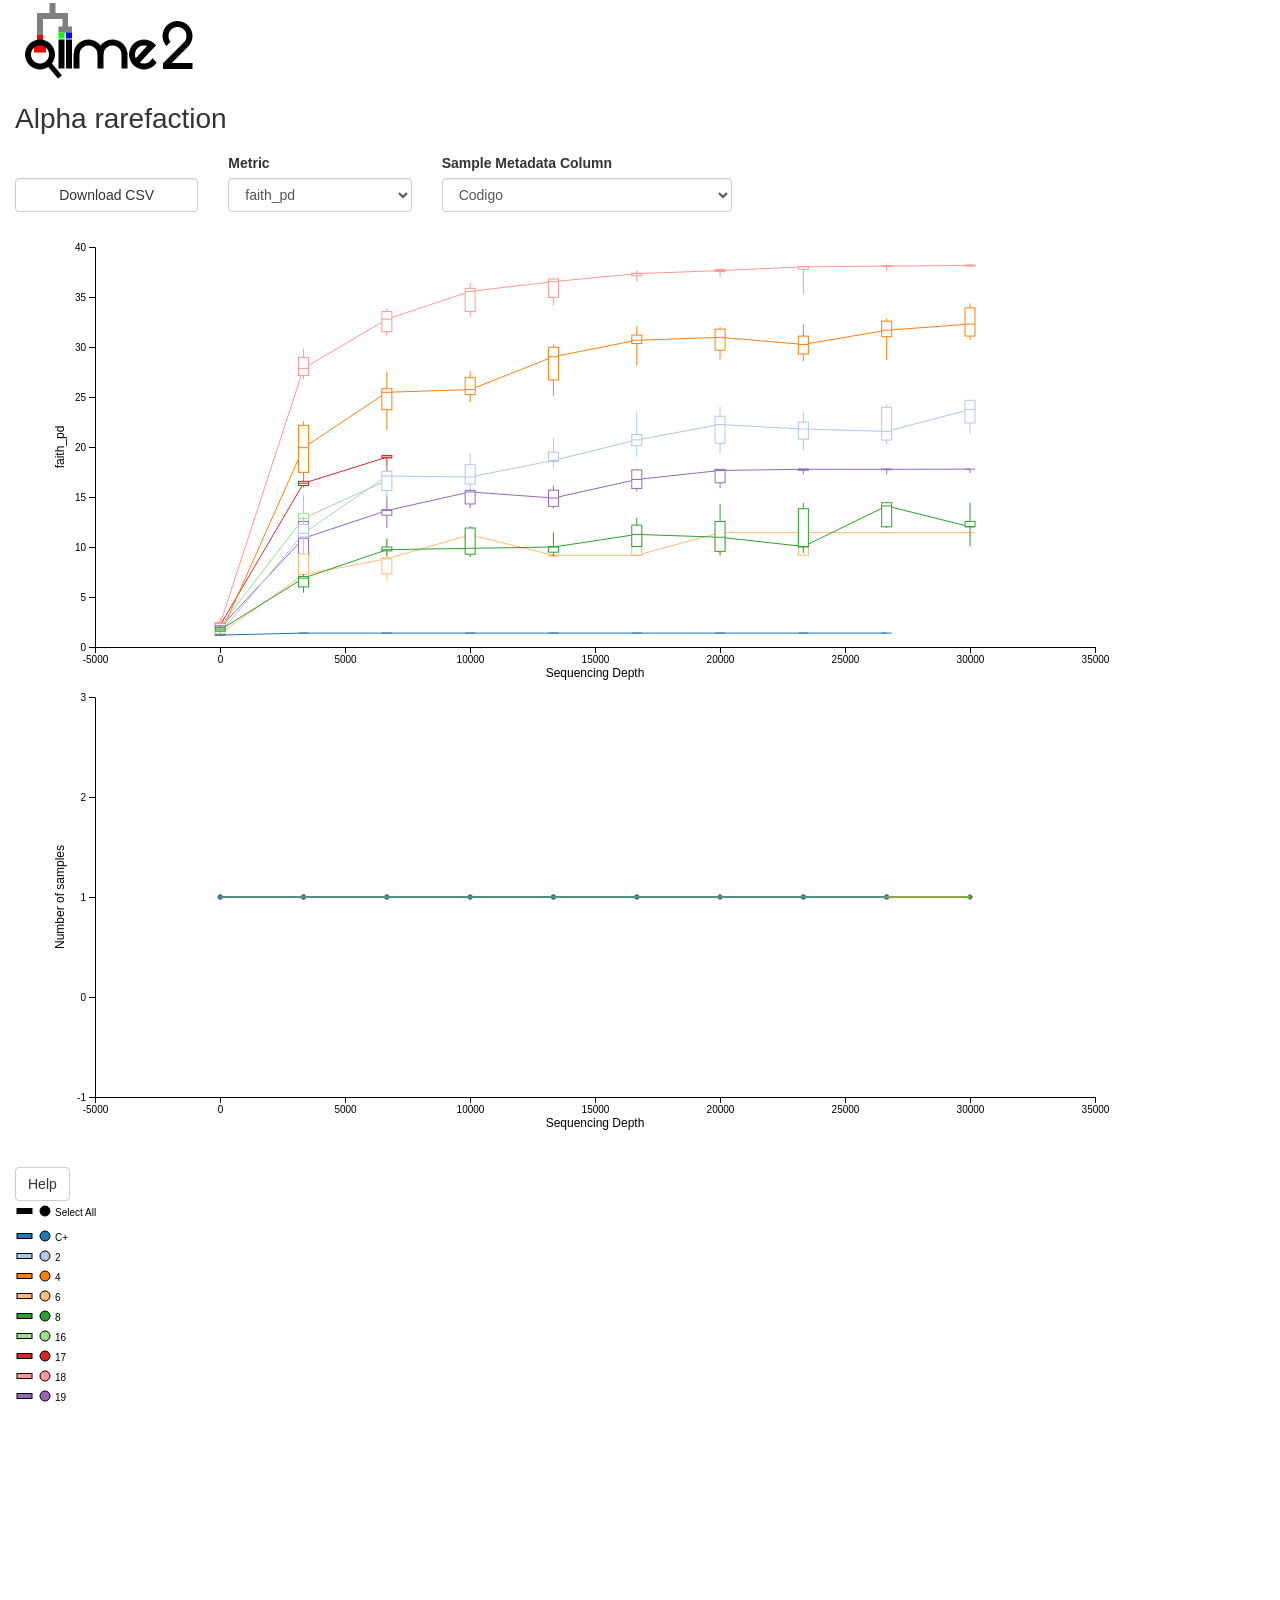
<file: Alpha_Rarefaction_Curve/index.html>
<!DOCTYPE html>
<html>
  <head>
    <meta charset='utf-8'>
    <meta name="viewport" content="width=device-width, initial-scale=1">
    <meta http-equiv="X-UA-Compatible" content="IE=edge">
    <title>q2_diversity : alpha_rarefaction</title>
    <link rel="stylesheet" href="./q2templateassets/css/bootstrap.min.css"/>
    <link rel="stylesheet" href="./q2templateassets/css/normalize.css"/>
    <link rel="stylesheet" href="./q2templateassets/css/base-template.css"/>
    <script src="./q2templateassets/js/jquery-3.2.0.min.js" charset="utf-8"></script>
    <script src="./q2templateassets/js/bootstrap.min.js" charset="utf-8"></script>
    
<script src='dist/vendor.bundle.js'></script>

  </head>
  <body>
    <div class="container-fluid">
      <div id="q2templatesheader" class="row">
        <div class="col-lg-12">
          <a href="http://qiime2.org/">
            <img src="./q2templateassets/img/qiime2-rect-200.png"
            alt="QIIME 2">
          </a>
        </div>
      </div>
        

<div class='row'>
  <div class='col-lg-12' id='main'>
    <h1>Alpha rarefaction</h1>

    

    <div class='controls row'>
      <div class='col-lg-2 form-group downloadCSV'>
        <label>&nbsp;</label>
        <a class='btn btn-default form-control'>
          Download CSV
        </a>
      </div>
      <div class='col-lg-2 form-group metricPicker'>
        <label>Metric</label>
        <select class='form-control'></select>
      </div>
      <div class='col-lg-3 form-group columnPicker'>
        <label>Sample Metadata Column</label>
        <select class='form-control'></select>
      </div>
    </div>
    <div class='viz row'>
      <div class='col-lg-9' style='width: 1120px;'>
        <svg class='plotSvg'>
          <g id='chart'>
            <g class='x axis'></g>
            <g class='y axis'></g>
            <text class='x label'></text>
            <text class='y label'></text>
          </g>
          <g id='subChart'>
            <g class='x axis'></g>
            <g class='y axis'></g>
            <text class='x label'></text>
            <text class='y label'></text>
          </g>
        </svg>
      </div>
      <div class='col-lg-2' style='height: 1050px;'>
        <button type="button" class="btn btn-default" data-toggle="modal" data-target="#helpModal">
          Help
        </button>
        <div class="modal fade" id="helpModal" tabindex="-1" role="dialog">
          <div class="modal-dialog" role="document">
            <div class="modal-content">
              <div class="modal-header">
                <button type="button" class="close" data-dismiss="modal">
                  <span>
                    &times;
                  </span>
                </button>
                <h4 class="modal-title" id="helpModalLabel">
                  Alpha Diversity Help
                </h4>
              </div>
              <div class="modal-body">
                <p>
                  In the legend below, click the box symbols to toggle the
                  display of the line charts and click the circles to toggle
                  the display of the box plots and scatter plots. If a color is
                  visible in the symbol, the corresponding plot elements are
                  displayed, otherwise they are hidden.
                </p>

                <p>
                  The box plots in the upper figure represent the distribution
                  of the selected alpha diversity metric for each group of
                  samples at each even sampling depth. The lower and upper
                  whiskers of the box plot are the 9th and 91st percentiles of
                  the distribution (respectively), while the lower and upper
                  extents of the box are the 25th and 75th percentiles of the
                  distribution (respectively). The horizontal bar through the
                  middle of the box is the median  of the dstribution
                  (i.e., the 50th percentile). Outlier points of these
                  distributions are not shown.
                </p>

                <p>
                  The line chart in the upper figure connects the median
                  values of the alpha diversity metric distribution
                  across the sampling depths.
                </p>

                <p>
                  If a sampling depth is higher than the number of sequences
                  in a sample, that sample will not be included in the
                  rarefaction plot at that sampling depth. The line chart in
                  the lower figure illustrates the number of samples in each
                  group (i.e., the sample size for each box plot) at each
                  sampling depth.
                </p>
              </div>
              <div class="modal-footer">
                <button type="button" class="btn btn-default" data-dismiss="modal">
                  Close
                </button>
              </div>
            </div>
          </div>
        </div>
        <div style='height: 25px; width: 300px; overflow-x: auto; overflow-y: hidden'>
          <svg width='200' height='20' class='legendTitleSvg'>
            <g class='legendTitle'></g>
          </svg>
        </div>
        <div style='height: 900px; width: 300px; overflow-x: auto;' class='legendBoxDiv'>
          <svg class='legendBoxSvg'>
            <g></g>
          </svg>
        </div>
      </div>
    </div>
  </div>
</div>

<script>
  var d = {};
  var columns = ['Codigo', 'Muestra', 'Datos', 'Barcode', 'Ficha', 'Fecha', 'Vaca', 'Cuarto'];
  var metrics = ['faith_pd', 'observed_features', 'shannon'];
  var steps = 10;
  function load_data(metric, column, data) {
    if (column) {
      if (!d[metric]) {
        d[metric] = {};
      }
      d[metric][column] = data;
    } else {
      d[metric] = data;
    }
  }
</script>

<script src='faith_pd-Codigo.jsonp?callback=load_data'></script>

<script src='faith_pd-Muestra.jsonp?callback=load_data'></script>

<script src='faith_pd-Datos.jsonp?callback=load_data'></script>

<script src='faith_pd-Barcode.jsonp?callback=load_data'></script>

<script src='faith_pd-Ficha.jsonp?callback=load_data'></script>

<script src='faith_pd-Fecha.jsonp?callback=load_data'></script>

<script src='faith_pd-Vaca.jsonp?callback=load_data'></script>

<script src='faith_pd-Cuarto.jsonp?callback=load_data'></script>

<script src='observed_features-Codigo.jsonp?callback=load_data'></script>

<script src='observed_features-Muestra.jsonp?callback=load_data'></script>

<script src='observed_features-Datos.jsonp?callback=load_data'></script>

<script src='observed_features-Barcode.jsonp?callback=load_data'></script>

<script src='observed_features-Ficha.jsonp?callback=load_data'></script>

<script src='observed_features-Fecha.jsonp?callback=load_data'></script>

<script src='observed_features-Vaca.jsonp?callback=load_data'></script>

<script src='observed_features-Cuarto.jsonp?callback=load_data'></script>

<script src='shannon-Codigo.jsonp?callback=load_data'></script>

<script src='shannon-Muestra.jsonp?callback=load_data'></script>

<script src='shannon-Datos.jsonp?callback=load_data'></script>

<script src='shannon-Barcode.jsonp?callback=load_data'></script>

<script src='shannon-Ficha.jsonp?callback=load_data'></script>

<script src='shannon-Fecha.jsonp?callback=load_data'></script>

<script src='shannon-Vaca.jsonp?callback=load_data'></script>

<script src='shannon-Cuarto.jsonp?callback=load_data'></script>

<script src='dist/bundle.js'></script>

    </div>
    <script type="text/javascript">
      if (window.frameElement) {
          document.getElementById('q2templatesheader').remove();
      }
    </script>
    
    
  </body>
</html>
</file>
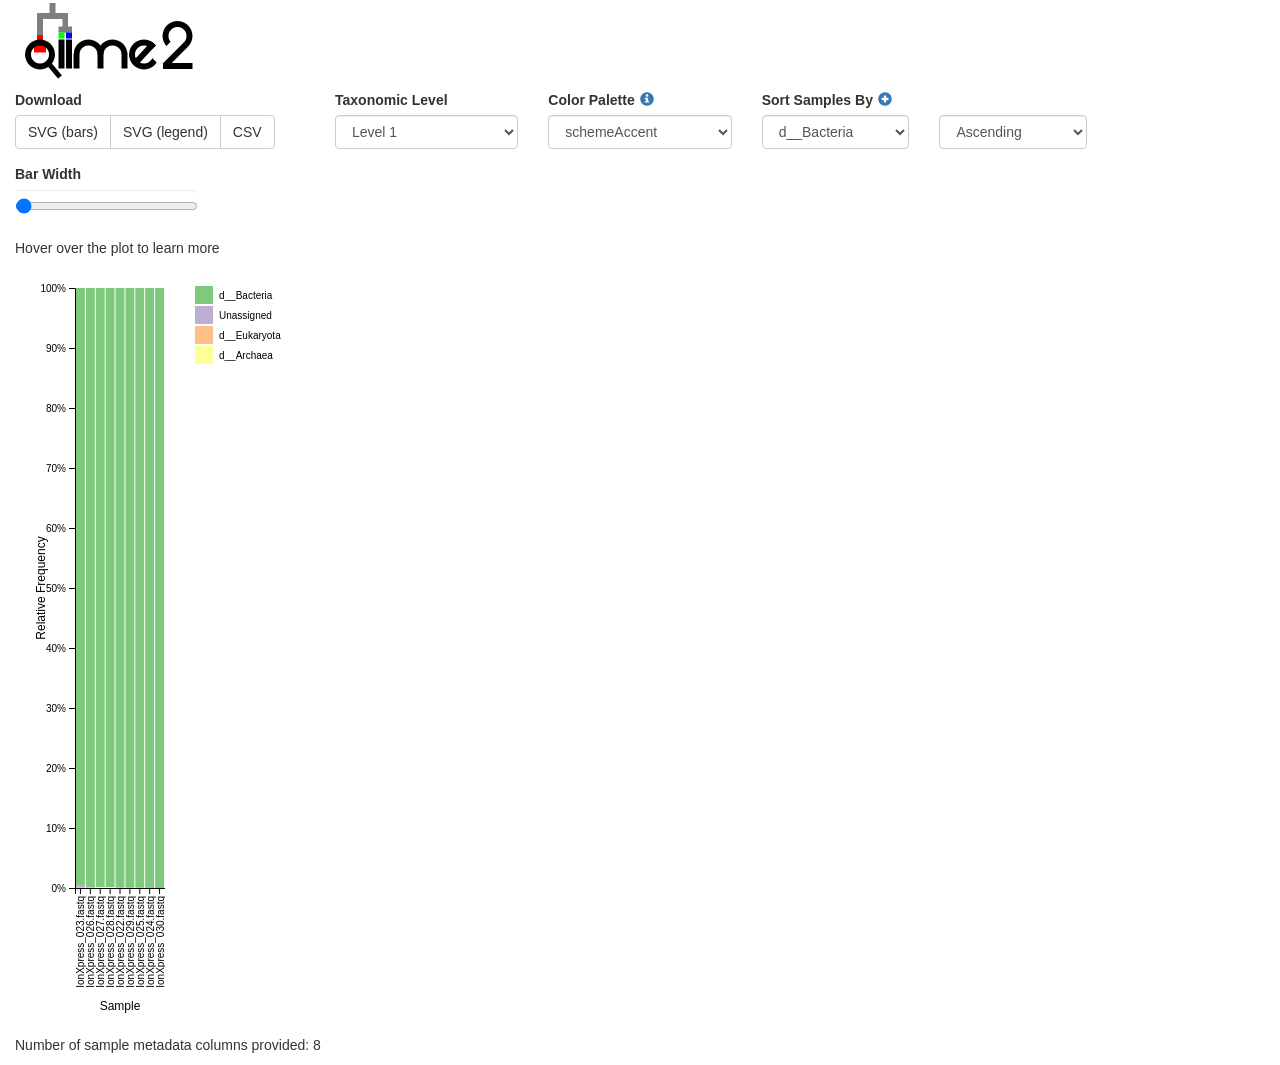
<file: BarPlot/index.html>
<!DOCTYPE html>
<html>
  <head>
    <meta charset='utf-8'>
    <meta name="viewport" content="width=device-width, initial-scale=1">
    <meta http-equiv="X-UA-Compatible" content="IE=edge">
    <title>q2_taxa : barplot</title>
    <link rel="stylesheet" href="./q2templateassets/css/bootstrap.min.css"/>
    <link rel="stylesheet" href="./q2templateassets/css/normalize.css"/>
    <link rel="stylesheet" href="./q2templateassets/css/base-template.css"/>
    <script src="./q2templateassets/js/jquery-3.2.0.min.js" charset="utf-8"></script>
    <script src="./q2templateassets/js/bootstrap.min.js" charset="utf-8"></script>
    
<script src='dist/vendor.bundle.js'></script>
<style type="text/css">
  .viz {
    padding-top: 5px;
  }

  .plot {
    display: flex;
  }

  .bars {
    overflow-x: auto;
    max-width: 75%;
    margin-left: 15px;
    margin-right: 15px;
  }

  .legend {
    overflow-x: auto;
    overflow-y: auto;
    margin-left: 15px;
    margin-right: 15px;
    margin-top: 18px;
  }
</style>

  </head>
  <body>
    <div class="container-fluid">
      <div id="q2templatesheader" class="row">
        <div class="col-lg-12">
          <a href="http://qiime2.org/">
            <img src="./q2templateassets/img/qiime2-rect-200.png"
            alt="QIIME 2">
          </a>
        </div>
      </div>
        
    <script>
      var d = [];
      function load_data(level, taxaKeys, allKeys, data) {
        data = data;
        data.columns = allKeys;
        d.push({
          level: level,
          taxaKeys: taxaKeys,
          data: data,
        });
      }
    </script>
    
    <script src='level-1.jsonp?callback=load_data'></script>
    
    <script src='level-2.jsonp?callback=load_data'></script>
    
    <script src='level-3.jsonp?callback=load_data'></script>
    
    <script src='level-4.jsonp?callback=load_data'></script>
    
    <script src='level-5.jsonp?callback=load_data'></script>
    
    <script src='level-6.jsonp?callback=load_data'></script>
    
    <script src='level-7.jsonp?callback=load_data'></script>
    
    <script src='dist/bundle.js'></script>
    <p>Number of sample metadata columns provided: 8</p>

    </div>
    <script type="text/javascript">
      if (window.frameElement) {
          document.getElementById('q2templatesheader').remove();
      }
    </script>
    
    
  </body>
</html>
</file>
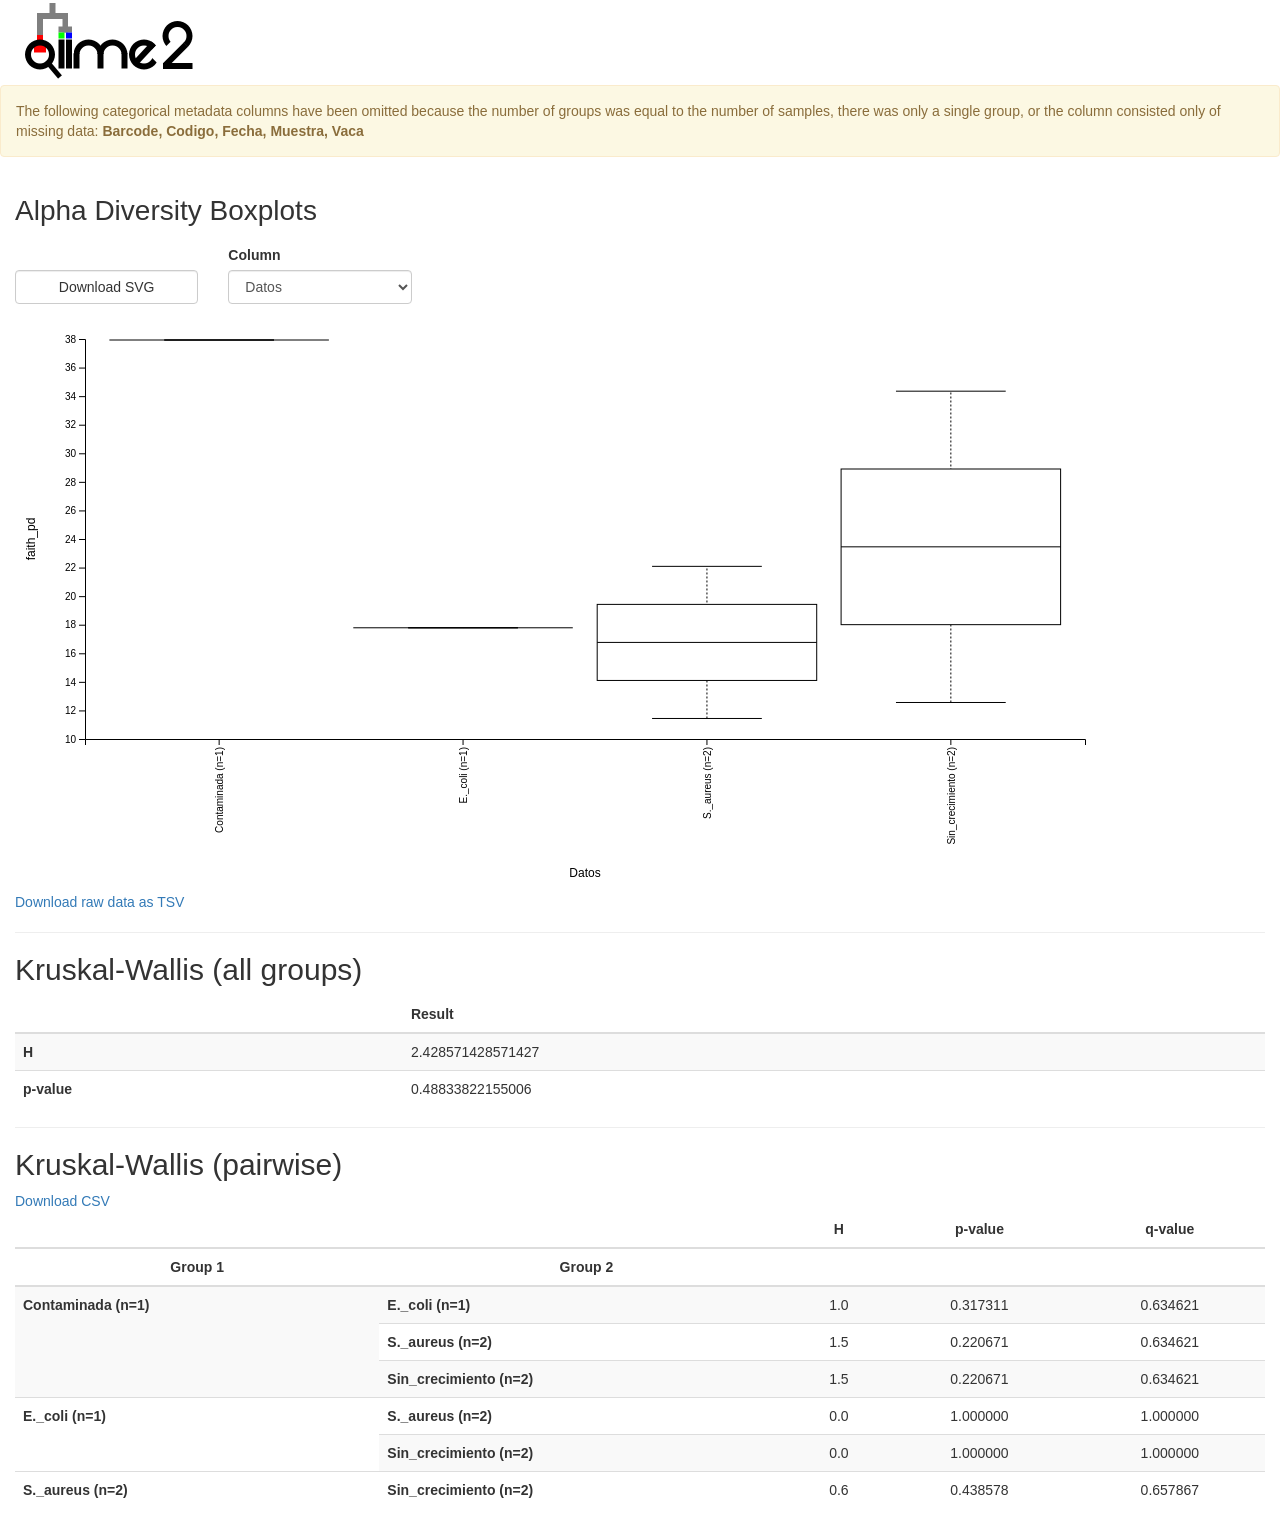
<file: faith-pd-group-significance/index.html>
<!DOCTYPE html>
<html>
  <head>
    <meta charset='utf-8'>
    <meta name="viewport" content="width=device-width, initial-scale=1">
    <meta http-equiv="X-UA-Compatible" content="IE=edge">
    <title>q2_diversity : alpha_group_significance</title>
    <link rel="stylesheet" href="./q2templateassets/css/bootstrap.min.css"/>
    <link rel="stylesheet" href="./q2templateassets/css/normalize.css"/>
    <link rel="stylesheet" href="./q2templateassets/css/base-template.css"/>
    <script src="./q2templateassets/js/jquery-3.2.0.min.js" charset="utf-8"></script>
    <script src="./q2templateassets/js/bootstrap.min.js" charset="utf-8"></script>
    
  <script src='dist/vendor.bundle.js'></script>

  </head>
  <body>
    <div class="container-fluid">
      <div id="q2templatesheader" class="row">
        <div class="col-lg-12">
          <a href="http://qiime2.org/">
            <img src="./q2templateassets/img/qiime2-rect-200.png"
            alt="QIIME 2">
          </a>
        </div>
      </div>
        
  
  
  <div class="row">
    <p class="alert alert-warning col-md-12">
      The following categorical metadata columns have been omitted because the
      number of groups was equal to the number of samples, there was only a
      single group, or the column consisted only of missing data:
      <strong>Barcode, Codigo, Fecha, Muestra, Vaca</strong>
    </p>
  </div>
  
  
  <div class="row">
    <p class="alert alert-warning col-md-12" id="filtered-samples"></p>
  </div>
</div>

<div class="container-fluid" id="main">
  <div class="row">
    <div class="col-lg-12">
      <a href="metadata.tsv" target="_blank" rel="noopener noreferrer">
        Download raw data as TSV
      </a>
    </div>
  </div>

  <hr>

  <h2>Kruskal-Wallis (all groups)</h2>
  <table class="table table-striped table-hover">
    <thead>
      <tr>
        <th></th>
        <th>Result</th>
      </tr>
    </thead>
    <tbody>
      <tr>
        <th scope="row">H</th>
        <td id="kw-all-h"></td>
      </tr>
      <tr>
        <th scope="row">p-value</th>
        <td id="kw-all-p"></td>
      </tr>
    </tbody>
  </table>

  <hr>

  <h2>Kruskal-Wallis (pairwise)</h2>
  <a id="kw-csv">Download CSV</a>
  <div id="kw-pairwise"></d>
</div>
<script>
  var d = [];
  function load_data(columnName, data, filtered, kwAll, kwPairwise, kwCSVPath, metricName) {
    d.push({
      column: columnName,
      data: data,
      kwAll: kwAll,
      kwPairwise: kwPairwise,
      filtered: filtered,
      kwCSVPath: kwCSVPath,
      metricName: metricName,
    });
  }
</script>

<script src='column-Datos.jsonp?callback=load_data'></script>

<script src='column-Ficha.jsonp?callback=load_data'></script>

<script src='column-Cuarto.jsonp?callback=load_data'></script>

<script src='dist/bundle.js'></script>

    </div>
    <script type="text/javascript">
      if (window.frameElement) {
          document.getElementById('q2templatesheader').remove();
      }
    </script>
    
    
  </body>
</html>
</file>
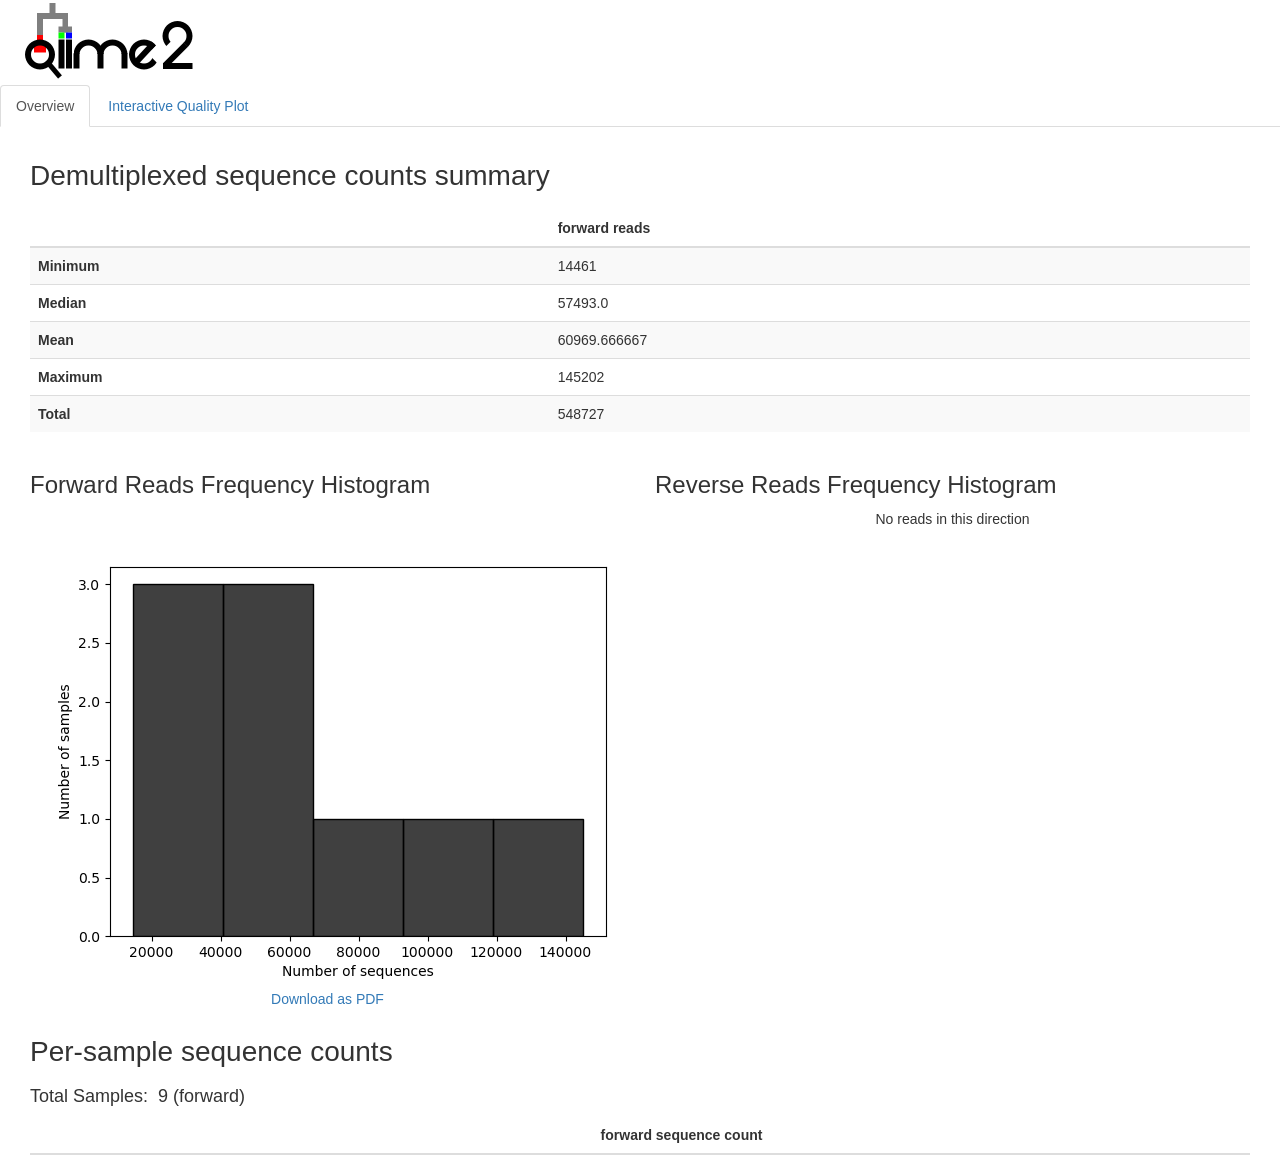
<file: Import/index.html>
<!DOCTYPE html>
<html>
  <head>
    <meta charset='utf-8'>
    <meta name="viewport" content="width=device-width, initial-scale=1">
    <meta http-equiv="X-UA-Compatible" content="IE=edge">
    <title>q2_demux : summarize</title>
    <link rel="stylesheet" href="./q2templateassets/css/bootstrap.min.css"/>
    <link rel="stylesheet" href="./q2templateassets/css/normalize.css"/>
    <link rel="stylesheet" href="./q2templateassets/css/tab-parent.css">
    <script src="./q2templateassets/js/jquery-3.2.0.min.js" charset="utf-8"></script>
    <script src="./q2templateassets/js/parent.js"></script>
  </head>
  <body>
    <div class="container-fluid">
      <div id="q2templatesheader" class="row">
        <div class="col-lg-12">
          <a href="http://qiime2.org/">
            <img src="./q2templateassets/img/qiime2-rect-200.png"
            alt="QIIME 2">
          </a>
        </div>
      </div>
      <div class="row">
        <ul class="nav nav-tabs">
          <li id="overview" class="active"><a href="#">Overview</a></li>
          
          <li id="quality-plot"><a href="#">Interactive Quality Plot</a></li>
          
        </ul>
      </div>
      <iframe id="tab-frame" src="./overview.html"></iframe>
    </div>
    <script type="text/javascript">
      if (window.frameElement) {
          document.getElementById('q2templatesheader').remove();
      }
      var frameSrc = {
        
        'overview': './overview.html',
        
        'quality-plot': './quality-plot.html',
        
      };
    </script>
  </body>
</html>
</file>
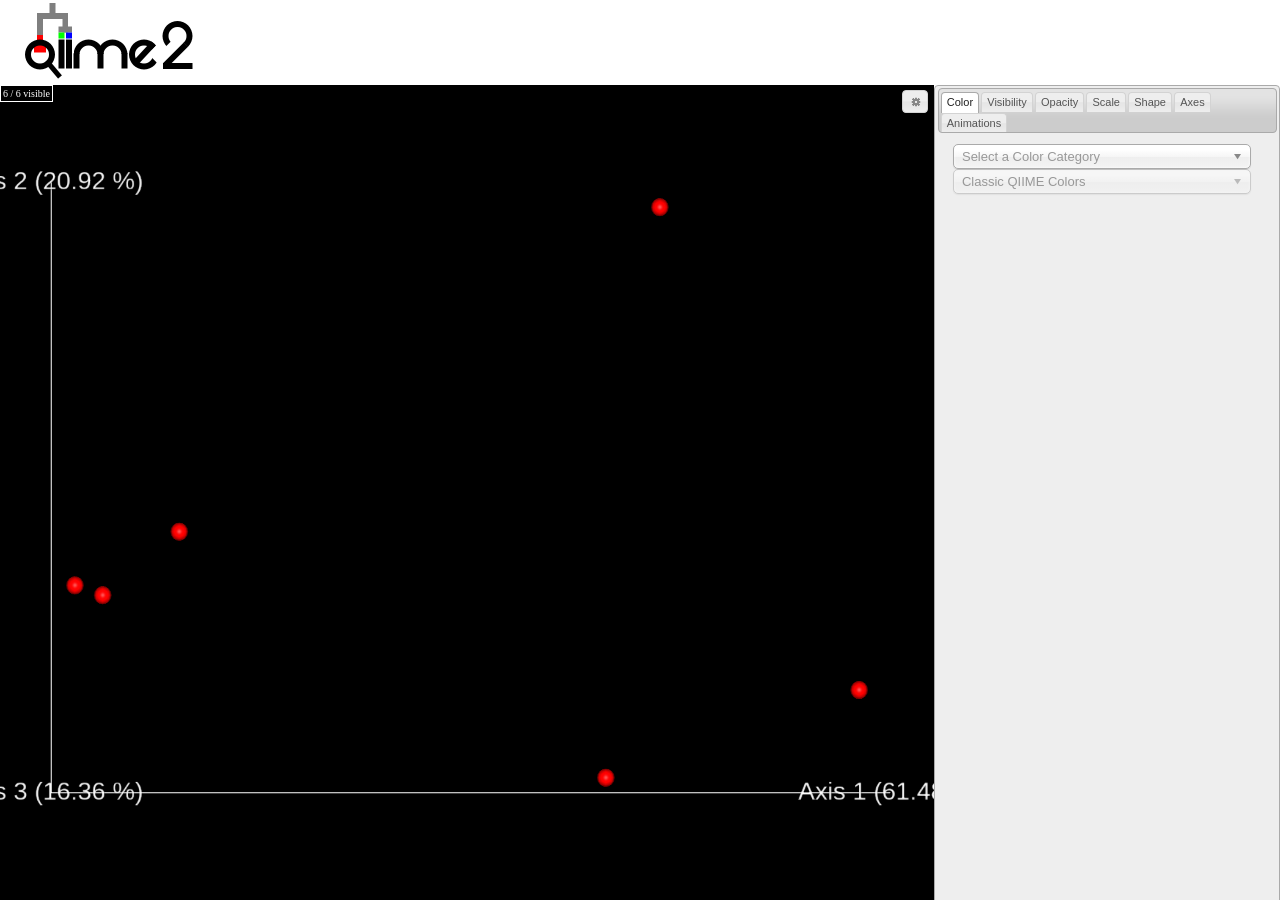
<file: weighted_unifrac_emperor/index.html>
<!DOCTYPE html>
<html>
  <head>
    <meta charset='utf-8'>
    <meta name="viewport" content="width=device-width, initial-scale=1">
    <meta http-equiv="X-UA-Compatible" content="IE=edge">
    <title>q2-emperor : plot</title>
    <link rel="stylesheet" href="./q2templateassets/css/bootstrap.min.css"/>
    <link rel="stylesheet" href="./q2templateassets/css/normalize.css"/>
    <link rel="stylesheet" href="./q2templateassets/css/base-template.css"/>
    <script src="./q2templateassets/js/jquery-3.2.0.min.js" charset="utf-8"></script>
    <script src="./q2templateassets/js/bootstrap.min.js" charset="utf-8"></script>
    

<style media="screen">
    body {
        overflow: hidden; /* hide rounding error in viewport calc */
    }

    iframe {
        height: 100vh;
        width: 100%;
        border: none;
    }

    #q2templatesheader ~ .row > iframe {
	height: calc(100vh - 85px);
    }
</style>


  </head>
  <body>
    <div class="container-fluid">
      <div id="q2templatesheader" class="row">
        <div class="col-lg-12">
          <a href="http://qiime2.org/">
            <img src="./q2templateassets/img/qiime2-rect-200.png"
            alt="QIIME 2">
          </a>
        </div>
      </div>
        
    <div class="row text-center">
        <iframe src="./emperor.html"></iframe>
    </div>


    </div>
    <script type="text/javascript">
      if (window.frameElement) {
          document.getElementById('q2templatesheader').remove();
      }
    </script>
    
    
  </body>
</html>
</file>
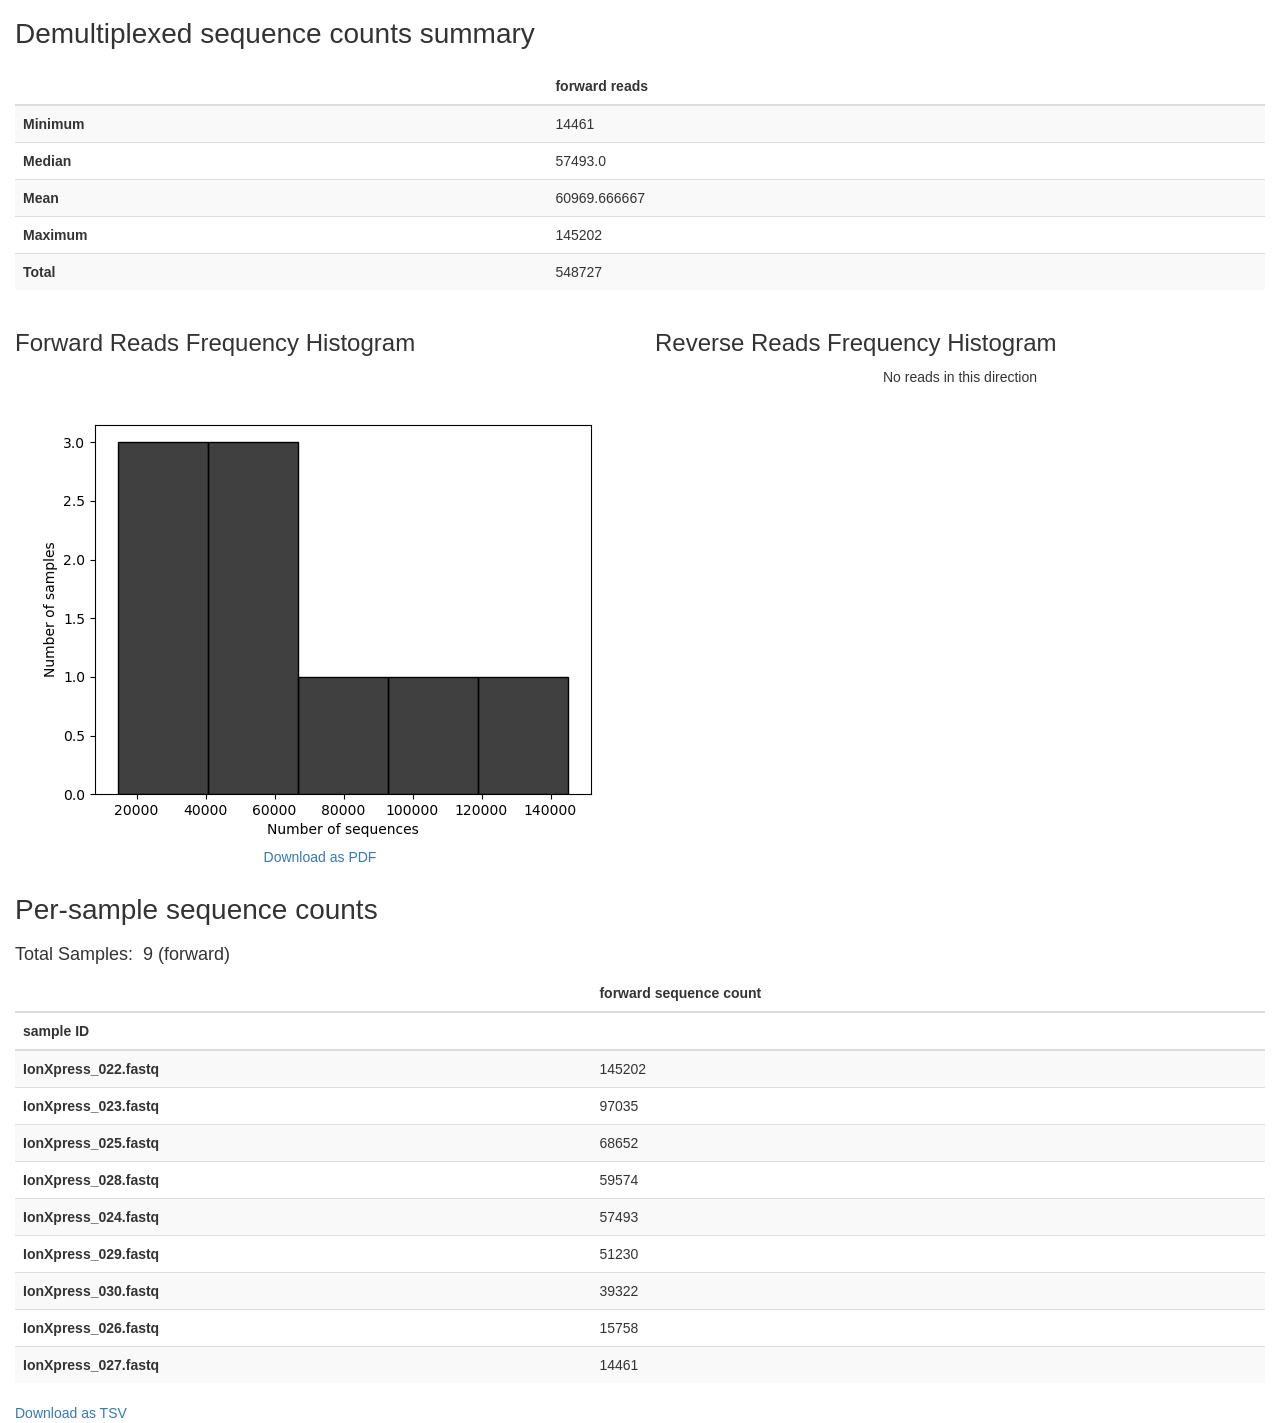
<file: Import/overview.html>
<!DOCTYPE html>
<html>
  <head>
    <meta charset='utf-8'>
    <meta name="viewport" content="width=device-width, initial-scale=1">
    <meta http-equiv="X-UA-Compatible" content="IE=edge">
    <title>q2_demux : summarize</title>
    <link rel="stylesheet" href="./q2templateassets/css/bootstrap.min.css"/>
    <link rel="stylesheet" href="./q2templateassets/css/normalize.css"/>
    <script src="./q2templateassets/js/jquery-3.2.0.min.js" charset="utf-8"></script>
    <script src="./q2templateassets/js/child.js"></script>
    
    
  </head>
  <body>
    <div class="container-fluid">
        


<div class="row">
    <div class="col-lg-12">
        <h1>Demultiplexed sequence counts summary</h1>
        <table border="0" class="dataframe table table-striped table-hover">
  <thead>
    <tr style="text-align: right;">
      <th></th>
      <th>forward reads</th>
    </tr>
  </thead>
  <tbody>
    <tr>
      <th>Minimum</th>
      <td>14461</td>
    </tr>
    <tr>
      <th>Median</th>
      <td>57493.0</td>
    </tr>
    <tr>
      <th>Mean</th>
      <td>60969.666667</td>
    </tr>
    <tr>
      <th>Maximum</th>
      <td>145202</td>
    </tr>
    <tr>
      <th>Total</th>
      <td>548727</td>
    </tr>
  </tbody>
</table>
    </div>
</div>

<div class="row">
    
        <div class="col-lg-6">
            <h3>Forward Reads Frequency Histogram</h3>
            <div class="text-center">
                
                    <a href="demultiplex-summary-forward.pdf">
                        <img src="demultiplex-summary-forward.png">
                        <p>Download as PDF</p>
                    </a>
                
            </div>
        </div>
    
        <div class="col-lg-6">
            <h3>Reverse Reads Frequency Histogram</h3>
            <div class="text-center">
                
                    <p>No reads in this direction</p>
                
            </div>
        </div>
    
</div>

<div class="row">
    <div class="col-lg-12">
        <h1>Per-sample sequence counts</h1>
        <h4>
            Total Samples:&nbsp;
            
                
                    9 (forward)&nbsp;
                
            
                
            
        </h4>
        <table border="0" class="dataframe table table-striped table-hover">
  <thead>
    <tr style="text-align: right;">
      <th></th>
      <th>forward sequence count</th>
    </tr>
    <tr>
      <th>sample ID</th>
      <th></th>
    </tr>
  </thead>
  <tbody>
    <tr>
      <th>IonXpress_022.fastq</th>
      <td>145202</td>
    </tr>
    <tr>
      <th>IonXpress_023.fastq</th>
      <td>97035</td>
    </tr>
    <tr>
      <th>IonXpress_025.fastq</th>
      <td>68652</td>
    </tr>
    <tr>
      <th>IonXpress_028.fastq</th>
      <td>59574</td>
    </tr>
    <tr>
      <th>IonXpress_024.fastq</th>
      <td>57493</td>
    </tr>
    <tr>
      <th>IonXpress_029.fastq</th>
      <td>51230</td>
    </tr>
    <tr>
      <th>IonXpress_030.fastq</th>
      <td>39322</td>
    </tr>
    <tr>
      <th>IonXpress_026.fastq</th>
      <td>15758</td>
    </tr>
    <tr>
      <th>IonXpress_027.fastq</th>
      <td>14461</td>
    </tr>
  </tbody>
</table>
        <a href="per-sample-fastq-counts.tsv">Download as TSV</a>
    </div>
</div>

    </div>
    
    
  </body>
</html>
</file>
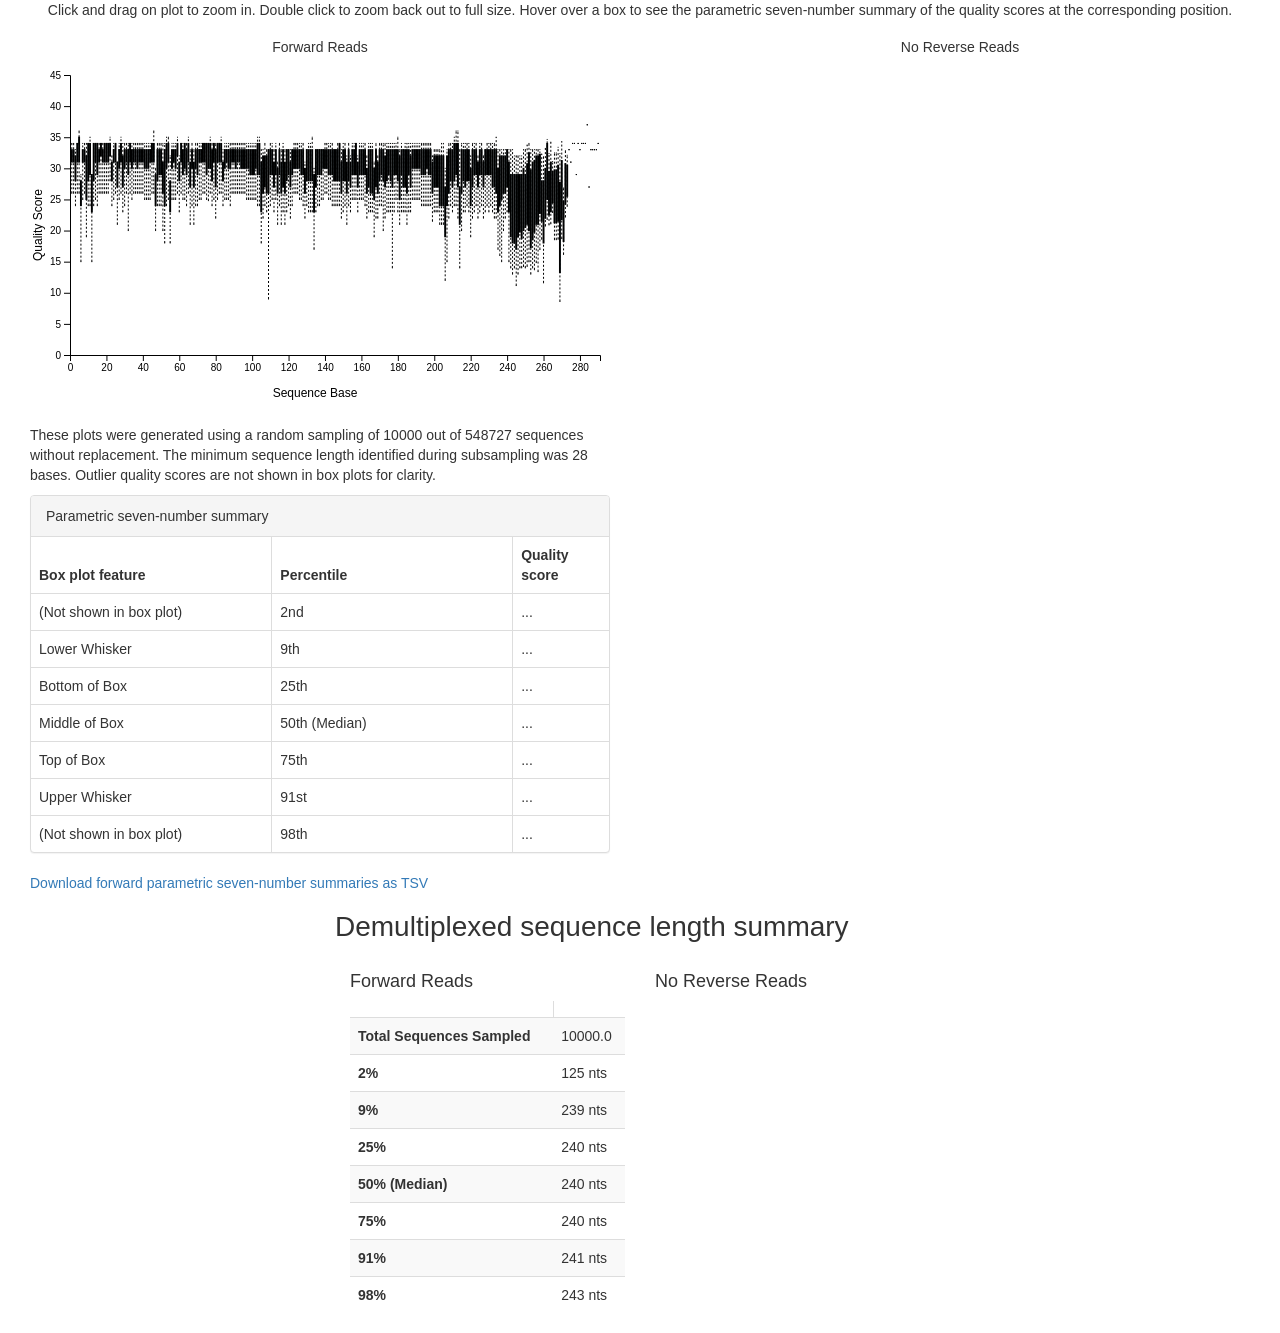
<file: Import/quality-plot.html>
<!DOCTYPE html>
<html>
  <head>
    <meta charset='utf-8'>
    <meta name="viewport" content="width=device-width, initial-scale=1">
    <meta http-equiv="X-UA-Compatible" content="IE=edge">
    <title>q2_demux : summarize</title>
    <link rel="stylesheet" href="./q2templateassets/css/bootstrap.min.css"/>
    <link rel="stylesheet" href="./q2templateassets/css/normalize.css"/>
    <script src="./q2templateassets/js/jquery-3.2.0.min.js" charset="utf-8"></script>
    <script src="./q2templateassets/js/child.js"></script>
    
<script src="./dist/vendor.bundle.js" charset="utf-8"></script>
<style media="screen">
  .table > thead > tr > th{
    border-right: 1px solid #ddd;
    border-bottom:0;
  }

  .table > tbody > tr > td{
    border-right: 1px solid #ddd;
  }

  .table > thead > tr > th:last-of-type {
    border-right: 0px;
  }

  .table > tbody > tr > td:last-of-type {
    border-right: 0px;
  }

  .panel-body {
    padding: 0;
  }

  .panel-body > .table{
    margin-bottom:0px;
  }
</style>

  </head>
  <body>
    <div class="container-fluid">
        


<div class="row">
  <div class="col-xs-12 text-center">
    <p>
      Click and drag on plot to zoom in. Double click to zoom back out to full size.
      Hover over a box to see the parametric seven-number summary of the quality scores at the corresponding position.
    </p>
  </div>
  
  <div id="forwardContainer" class="col-xs-12 col-md-6">
    <h5 class="text-center">Forward Reads</h5>
  </div>
  
  
  <div id="reverseContainer" class="col-xs-12 col-md-6">
    <h5 class="text-center">No Reverse Reads</h5>
  </div>
  


</div>

<div class="row">
  <div class="col-lg-6 col-lg-offset-3">
      <h1>Demultiplexed sequence length summary</h1>
      
      <div class="col-lg-6">
          <h4>Forward Reads</h4>
          <table border="0" class="dataframe table table-striped table-hover">
  <thead>
    <tr style="text-align: right;">
      <th></th>
      <th></th>
    </tr>
  </thead>
  <tbody>
    <tr>
      <th>Total Sequences Sampled</th>
      <td>10000.0</td>
    </tr>
    <tr>
      <th>2%</th>
      <td>125 nts</td>
    </tr>
    <tr>
      <th>9%</th>
      <td>239 nts</td>
    </tr>
    <tr>
      <th>25%</th>
      <td>240 nts</td>
    </tr>
    <tr>
      <th>50% (Median)</th>
      <td>240 nts</td>
    </tr>
    <tr>
      <th>75%</th>
      <td>240 nts</td>
    </tr>
    <tr>
      <th>91%</th>
      <td>241 nts</td>
    </tr>
    <tr>
      <th>98%</th>
      <td>243 nts</td>
    </tr>
  </tbody>
</table>
      </div>
      
      
      <div class="col-lg-6">
          <h4> No Reverse Reads</h4>
      </div>
      
  </div>
</div>

<script src="./dist/bundle.js" charset="utf-8"></script>
<script src="./data.jsonp" charset="utf-8"></script>

    </div>
    
    
  </body>
</html>
</file>
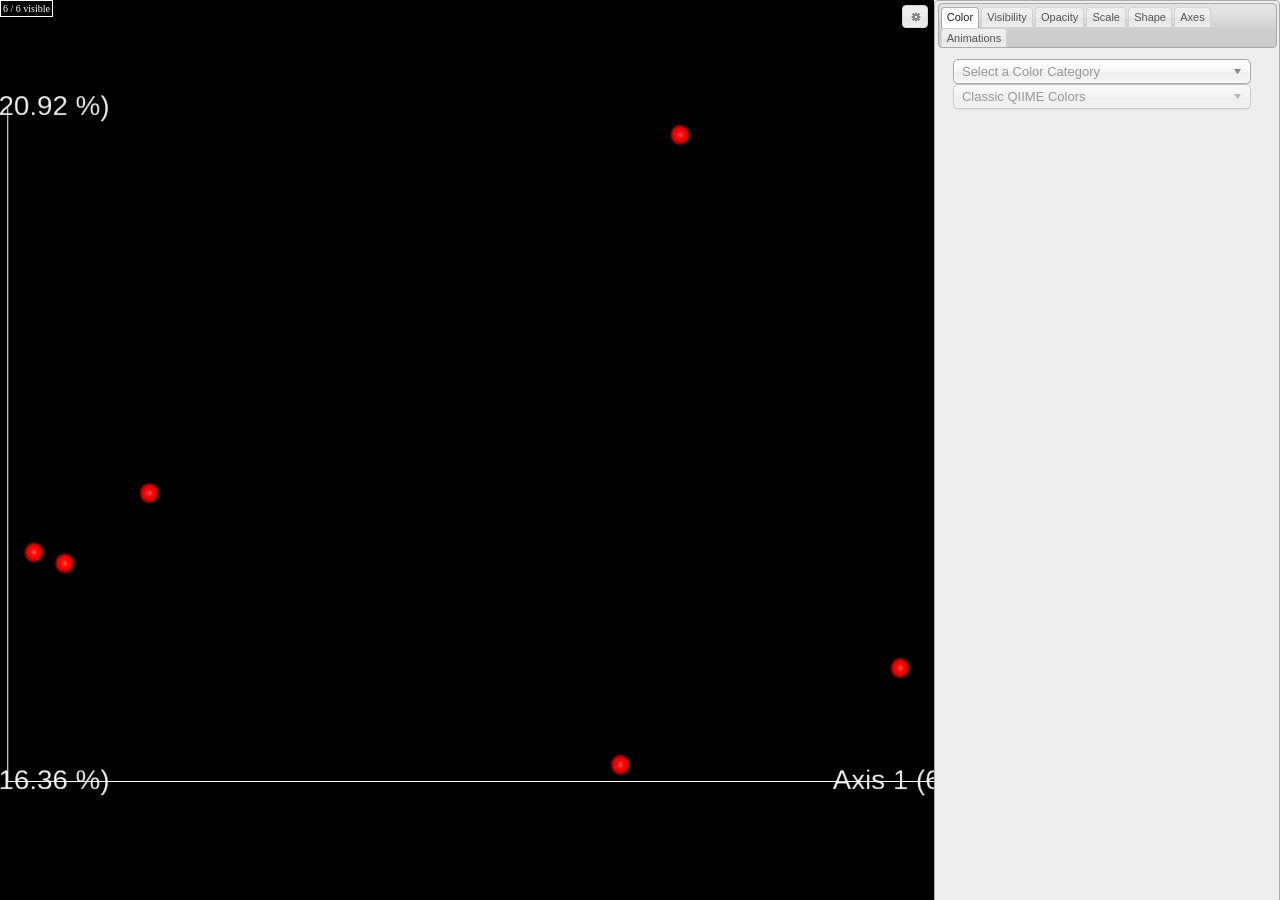
<file: weighted_unifrac_emperor/emperor.html>
<!DOCTYPE html>
<html lang="en">
  <head>
    <title>Emperor</title>
    <!-- core dependencies that are otherwise included via the jupyter notebook -->
<script src="./vendor/js/require-2.1.22.min.js"></script>
<script src="./vendor/js/jquery-2.1.4.min.js"></script>
    <meta charset="utf-8">

    <script type="text/javascript">

if ($("#emperor-css").length == 0){{
    $("head").append([

        '<link id="emperor-css" rel="stylesheet" type="text/css" href="./css/emperor.css">',
        '<link rel="stylesheet" type="text/css" href="./vendor/css/jquery-ui.min.css">',
        '<link rel="stylesheet" type="text/css" href="./vendor/css/slick.grid.min.css">',
        '<link rel="stylesheet" type="text/css" href="./vendor/css/spectrum.min.css">',
        '<link rel="stylesheet" type="text/css" href="./vendor/css/chosen.min.css">',
        '<link rel="stylesheet" type="text/css" href="./vendor/css/jquery.contextMenu.min.css">'
    ]);
}}
</script>


    <style>
      #emperor-notebook-0x677dae42 {
        height:100vh !important;
        padding: 0px !important;
      }
      body {
        margin: 0;
        padding: 0;
        border: 0;
        outline: 0;
      }
    </style>
  </head>
  <body>
    <div id='emperor-notebook-0x677dae42' style="position: relative; width:100%; height:500px;">
  <div class='loading' style="position: absolute;top: 50%;left: 50%;margin-left: -229px; margin-top: -59px; z-index: 10000;height:118px;width:458px;padding:0px"><img src='./img/emperor.png' alt='Emperor resources missing. Expected them to be found in .'></div>
</div>
</div>
    <script type="text/javascript">
    // When running in the Jupyter notebook we've encountered version conflicts
// with some dependencies. So instead of polluting the global require context,
// we define a new context.
var emperorRequire = require.config({
'context': 'emperor',
// the left side is the module name, and the right side is the path
// relative to the baseUrl attribute, do NOT include the .js extension
'paths': {
  /* jQuery */
  'jquery': './vendor/js/jquery-2.1.4.min',
  'jqueryui': './vendor/js/jquery-ui.min',
  'jquery_drag': './vendor/js/jquery.event.drag-2.2.min',

  /* jQuery plugins */
  'chosen': './vendor/js/chosen.jquery.min',
  'spectrum': './vendor/js/spectrum.min',
  'position': './vendor/js/jquery.ui.position.min',
  'contextmenu': './vendor/js/jquery.contextMenu.min',

  /* other libraries */
  'underscore': './vendor/js/underscore-min',
  'chroma': './vendor/js/chroma.min',
  'filesaver': './vendor/js/FileSaver.min',
  'blob': './vendor/js/Blob',
  'canvastoblob': './vendor/js/canvas-toBlob',
  'd3': './vendor/js/d3.min',

  /* THREE.js and plugins */
  'three': './vendor/js/three.min',
  'orbitcontrols': './vendor/js/three.js-plugins/OrbitControls',
  'projector': './vendor/js/three.js-plugins/Projector',
  'svgrenderer': './vendor/js/three.js-plugins/SVGRenderer',
  'canvasrenderer': './vendor/js/three.js-plugins/CanvasRenderer',
  'selectionbox': './vendor/js/three.js-plugins/SelectionBox',
  'selectionhelper': './vendor/js/three.js-plugins/SelectionHelper',

  /* SlickGrid */
  'slickcore': './vendor/js/slick.core.min',
  'slickgrid': './vendor/js/slick.grid.min',
  'slickformatters': './vendor/js/slick.editors.min',
  'slickeditors': './vendor/js/slick.formatters.min',
  'slickdataview': './vendor/js/slick.dataview.min',

  /* Emperor's objects */
  'util': './js/util',
  'model': './js/model',
  'multi-model': './js/multi-model',
  'view': './js/view',
  'controller': './js/controller',
  'draw': './js/draw',
  'scene3d': './js/sceneplotview3d',
  'shapes': './js/shapes',
  'animationdirector': './js/animate',
  'trajectory': './js/trajectory',
  'uistate': './js/ui-state',

  /* controllers */
  'abcviewcontroller': './js/abc-view-controller',
  'viewcontroller': './js/view-controller',
  'colorviewcontroller': './js/color-view-controller',
  'visibilitycontroller': './js/visibility-controller',
  'opacityviewcontroller': './js/opacity-view-controller',
  'scaleviewcontroller': './js/scale-view-controller',
  'shapecontroller': './js/shape-controller',
  'axescontroller': './js/axes-controller',
  'animationscontroller': './js/animations-controller',

  /* editors */
  'shape-editor': './js/shape-editor',
  'color-editor': './js/color-editor',
  'scale-editor': './js/scale-editor'

},
/*
   Libraries that are not AMD compatible need shim to declare their
   dependencies.
 */
'shim': {
  'jquery_drag': {
    'deps': ['jquery', 'jqueryui']
  },
  'chosen': {
    'deps': ['jquery'],
    'exports': 'jQuery.fn.chosen'
  },
  'contextmenu' : {
    'deps': ['jquery', 'jqueryui', 'position']
  },
  'filesaver' : {
    'deps': ['blob']
  },
  'canvastoblob' : {
    'deps': ['blob']
  },
  'slickcore': ['jqueryui'],
  'slickgrid': ['slickcore', 'jquery_drag', 'slickformatters', 'slickeditors',
                'slickdataview']
}
});

emperorRequire(
["jquery", "model", "controller"],
function($, model, EmperorController) {
  var DecompositionModel = model.DecompositionModel;

  var div = $('#emperor-notebook-0x677dae42');

  var data = {"info": null, "plot": {"decomposition": {"axes_names": [0, 1, 2, 3, 4], "ci": null, "coordinates": [[-0.7601517128819127, -0.04675095431180942, 0.0879097945228194, 0.14370465455894477, 0.00834593934699159], [-0.6978953730232242, -0.0689049153095917, 0.06777546384846164, -0.09339402997430889, 0.09647655148382736], [-0.5260344640638038, 0.07375540819483827, 0.11172230322479017, -0.06453777017275772, -0.11846078255522849], [0.5526486470419277, 0.8019862544881785, -0.18345645264657387, 0.008458263519240398, 0.016475355471641463], [0.4314329029270134, -0.4784674016883025, -0.6300625142586144, 0.0005880455983387539, -0.008956278994195216], [1.0, -0.2816183913733136, 0.5461114053091158, 0.005180836470546355, 0.006119215246958153]], "edges": [], "percents_explained": [61.48255965939432, 20.915406548262748, 16.355593662454325, 0.7299665384212067, 0.5164735914673916], "sample_ids": ["IonXpress_022.fastq", "IonXpress_023.fastq", "IonXpress_024.fastq", "IonXpress_025.fastq", "IonXpress_028.fastq", "IonXpress_029.fastq"]}, "metadata": [["IonXpress_022.fastq", "2", "Muestra_clinica_2", "S._aureus", "22", "184727", "24_10_2022", "8895", "AD"], ["IonXpress_023.fastq", "4", "Muestra_clinica_4", "Sin_crecimiento", "23", "184727", "24_10_2022", "5909", "AD"], ["IonXpress_024.fastq", "6", "Muestra_clinica_6", "S._aureus", "24", "184486", "24_10_2022", "1704", "AI"], ["IonXpress_025.fastq", "8", "Muestra_clinica_8", "Sin_crecimiento", "25", "184486", "24_10_2022", "1705", "AI"], ["IonXpress_028.fastq", "18", "Muestra_clinica_18", "Contaminada", "28", "184552", "24_10_2022", "169", "SD"], ["IonXpress_029.fastq", "19", "Muestra_clinica_19", "E._coli", "29", "184552", "24_10_2022", "173", "SD"]], "metadata_headers": ["SampleID", "Codigo", "Muestra", "Datos", "Barcode", "Ficha", "Fecha", "Vaca", "Cuarto"], "settings": {}, "type": "scatter"}};

  var plot, biplot = null, ec;

  function init() {
    // Initialize the DecompositionModel for the scatter plot, and optionally
    // add one for the biplot arrows
    plot = new DecompositionModel(data.plot.decomposition,
                                  data.plot.metadata_headers,
                                  data.plot.metadata,
                                  data.plot.type);

    if (data.biplot) {
      biplot = new DecompositionModel(data.biplot.decomposition,
                                      data.biplot.metadata_headers,
                                      data.biplot.metadata,
                                      data.biplot.type);
    }

    ec = new EmperorController(plot, biplot, "emperor-notebook-0x677dae42", undefined,
                               data.info);
  }

  function animate() {
    requestAnimationFrame(animate);
    ec.render();
  }
  $(window).resize(function() {
    ec.resize(div.innerWidth(), div.innerHeight());
  });

  $(function(){
    init();
    animate();

    ec.ready = function () {
      // any other code that needs to be executed when emperor is loaded should
      // go here
      ec.loadConfig(data.plot.settings);

      // sets up generic callbacks for 3rd party consumers
      var plotView = ec.sceneViews[0];
      /*__custom_on_ready_code__*/
      
    }
  });

}); // END REQUIRE.JS block
    </script>
  </body>
</html>
</file>
<file: Alpha_Rarefaction_Curve/q2templateassets/css/base-template.css>
/*
----------------------------------------------------------------------------
Copyright (c) 2016-2023, QIIME 2 development team.

Distributed under the terms of the Modified BSD License.

The full license is in the file LICENSE, distributed with this software.
----------------------------------------------------------------------------
*/

table.dataframe thead th, table.dataframe td{
  text-align: center;
}
</file>
<file: BarPlot/q2templateassets/css/base-template.css>
/*
----------------------------------------------------------------------------
Copyright (c) 2016-2023, QIIME 2 development team.

Distributed under the terms of the Modified BSD License.

The full license is in the file LICENSE, distributed with this software.
----------------------------------------------------------------------------
*/

table.dataframe thead th, table.dataframe td{
  text-align: center;
}
</file>
<file: faith-pd-group-significance/q2templateassets/css/base-template.css>
/*
----------------------------------------------------------------------------
Copyright (c) 2016-2023, QIIME 2 development team.

Distributed under the terms of the Modified BSD License.

The full license is in the file LICENSE, distributed with this software.
----------------------------------------------------------------------------
*/

table.dataframe thead th, table.dataframe td{
  text-align: center;
}
</file>
<file: Import/q2templateassets/css/tab-parent.css>
/*
----------------------------------------------------------------------------
Copyright (c) 2016-2023, QIIME 2 development team.

Distributed under the terms of the Modified BSD License.

The full license is in the file LICENSE, distributed with this software.
----------------------------------------------------------------------------
*/

#tab-frame {
  margin-top: 15px;
  border: none;
  width: 100%;
}
</file>
<file: weighted_unifrac_emperor/q2templateassets/css/base-template.css>
/*
----------------------------------------------------------------------------
Copyright (c) 2016-2023, QIIME 2 development team.

Distributed under the terms of the Modified BSD License.

The full license is in the file LICENSE, distributed with this software.
----------------------------------------------------------------------------
*/

table.dataframe thead th, table.dataframe td{
  text-align: center;
}
</file>
<file: weighted_unifrac_emperor/css/emperor.css>
/* the plotting area */
div.emperor-plot-wrapper {
  height: 100%;
  width: 73%;

  font-size: 10px;

  overflow: hidden;
  float: left;
  position: relative;
  margin: 0;
}

/* #emperor-menu and #emperor-menu-tabs the two things that show in the right
 * side-bar, #emperor-menu is the container for all the tabs and
 * #emperor-menu-tabs is the container for the name of the tabs */
div.emperor-plot-menu {
  height: 100%;
  width: 27%;

  font-family: Helvetica, sans-serif;
  font-size: 10px;

  overflow: hidden;
  float: left;
  padding: 0px;
  margin: 0;
}

/* class used in the divs that contain the widgets for the menu tabs like:
 * axes, show by, and all the other tabs in the main interface.
 */
div.emperor-tab-div{
  padding-top: 0px;
  padding-bottom: 0px;
  overflow: auto;
  align: center; /*align the contents to the center*/
  height:inherit;
  overflow:auto;
}

/**
 * Convenience class to make text "unselectabe" but still "clickable". Used in
 * to make the tab names unselectable.
 *
 * Taken from: https://stackoverflow.com/a/2310809/379593
 */
.unselectable {
  -webkit-touch-callout: none;
  -webkit-user-select: none;
  -khtml-user-select: none;
  -moz-user-select: none;
  -ms-user-select: none;
  user-select: none;
}

div.colorbox {
  border: 1px solid black;
  height: 18px;
  width: 18px;
}

.ui-tabs .ui-tabs-nav li a{
  padding: 2px 5px !important;
}

/*
 * SlickGrid specific
 *
 * Gets rid of a horrible blue color that would otherwise get added to the
 * grid, making it look not so slick. As suggested by:
 *
 * http://stackoverflow.com/a/17268879
 **/
.slick-row.ui-widget-content, .slick-cell {
    background: none;
}

/*
 *
 * Used to show a helper when resizing the plot menu. See the call to
 * `resizable` from $plotMenu in controller.js.
 *
 **/
.plot-space-resizable-helper {
  padding: 0px;
  margin: 0;
  border-left: 3px solid black;
  box-shadow: -3px -2px 4px white;
  border-bottom: none;
}

div.emperor-selection-area {
  border: 1px solid #55aaff;
  background-color: rgba(75, 160, 255, 0.3);
  position: fixed;
}
</file>
<file: weighted_unifrac_emperor/vendor/css/spectrum.min.css>
.sp-container{position:absolute;top:0;left:0;display:inline-block;z-index:9999994;overflow:hidden}.sp-container.sp-flat,.sp-top{position:relative}.sp-container,.sp-container *{-webkit-box-sizing:content-box;-moz-box-sizing:content-box;box-sizing:content-box}.sp-top{width:100%;display:inline-block}.sp-alpha-handle,.sp-color,.sp-dragger,.sp-hue,.sp-sat,.sp-slider,.sp-top-inner,.sp-val{position:absolute}.sp-top-inner{top:0;left:0;bottom:0;right:0}.sp-color{top:0;left:0;bottom:0;right:20%}.sp-hue{top:0;right:0;bottom:0;left:84%;height:100%}.sp-clear-enabled .sp-hue{top:33px;height:77.5%}.sp-fill{padding-top:80%}.sp-sat,.sp-val{top:0;left:0;right:0;bottom:0}.sp-alpha-enabled .sp-top{margin-bottom:18px}.sp-alpha-enabled .sp-alpha{display:block}.sp-alpha-handle{top:-4px;bottom:-4px;width:6px;left:50%;cursor:pointer;border:1px solid #000;background:#fff;opacity:.8}.sp-alpha{display:none;bottom:-14px;right:0;left:0;height:8px}.sp-alpha-inner{border:1px solid #333}.sp-clear{display:none}.sp-clear.sp-clear-display{background-position:center}.sp-clear-enabled .sp-clear{display:block;position:absolute;top:0;right:0;bottom:0;left:84%;height:28px}.sp-alpha,.sp-alpha-handle,.sp-clear,.sp-container,.sp-container button,.sp-container.sp-dragging .sp-input,.sp-dragger,.sp-preview,.sp-replacer,.sp-slider{-webkit-user-select:none;-moz-user-select:-moz-none;-o-user-select:none;user-select:none}.sp-container.sp-buttons-disabled .sp-button-container,.sp-container.sp-input-disabled .sp-input-container,.sp-container.sp-palette-buttons-disabled .sp-palette-button-container,.sp-initial-disabled .sp-initial,.sp-palette-disabled .sp-palette-container,.sp-palette-only .sp-picker-container{display:none}.sp-sat{background-image:-webkit-gradient(linear,0 0,100% 0,from(#FFF),to(rgba(204,154,129,0)));background-image:-webkit-linear-gradient(left,#FFF,rgba(204,154,129,0));background-image:-moz-linear-gradient(left,#fff,rgba(204,154,129,0));background-image:-o-linear-gradient(left,#fff,rgba(204,154,129,0));background-image:-ms-linear-gradient(left,#fff,rgba(204,154,129,0));background-image:linear-gradient(to right,#fff,rgba(204,154,129,0));-ms-filter:"progid:DXImageTransform.Microsoft.gradient(GradientType = 1, startColorstr=#FFFFFFFF, endColorstr=#00CC9A81)";filter:progid:DXImageTransform.Microsoft.gradient(GradientType=1, startColorstr='#FFFFFFFF', endColorstr='#00CC9A81')}.sp-val{background-image:-webkit-gradient(linear,0 100%,0 0,from(#000),to(rgba(204,154,129,0)));background-image:-webkit-linear-gradient(bottom,#000,rgba(204,154,129,0));background-image:-moz-linear-gradient(bottom,#000,rgba(204,154,129,0));background-image:-o-linear-gradient(bottom,#000,rgba(204,154,129,0));background-image:-ms-linear-gradient(bottom,#000,rgba(204,154,129,0));background-image:linear-gradient(to top,#000,rgba(204,154,129,0));-ms-filter:"progid:DXImageTransform.Microsoft.gradient(startColorstr=#00CC9A81, endColorstr=#FF000000)";filter:progid:DXImageTransform.Microsoft.gradient(startColorstr='#00CC9A81', endColorstr='#FF000000')}.sp-hue{background:-moz-linear-gradient(top,red 0,#ff0 17%,#0f0 33%,#0ff 50%,#00f 67%,#f0f 83%,red 100%);background:-ms-linear-gradient(top,red 0,#ff0 17%,#0f0 33%,#0ff 50%,#00f 67%,#f0f 83%,red 100%);background:-o-linear-gradient(top,red 0,#ff0 17%,#0f0 33%,#0ff 50%,#00f 67%,#f0f 83%,red 100%);background:-webkit-gradient(linear,left top,left bottom,from(red),color-stop(.17,#ff0),color-stop(.33,#0f0),color-stop(.5,#0ff),color-stop(.67,#00f),color-stop(.83,#f0f),to(red));background:-webkit-linear-gradient(top,red 0,#ff0 17%,#0f0 33%,#0ff 50%,#00f 67%,#f0f 83%,red 100%);background:linear-gradient(to bottom,red 0,#ff0 17%,#0f0 33%,#0ff 50%,#00f 67%,#f0f 83%,red 100%)}.sp-1{height:17%;filter:progid:DXImageTransform.Microsoft.gradient(startColorstr='#ff0000', endColorstr='#ffff00')}.sp-2{height:16%;filter:progid:DXImageTransform.Microsoft.gradient(startColorstr='#ffff00', endColorstr='#00ff00')}.sp-3{height:17%;filter:progid:DXImageTransform.Microsoft.gradient(startColorstr='#00ff00', endColorstr='#00ffff')}.sp-4{height:17%;filter:progid:DXImageTransform.Microsoft.gradient(startColorstr='#00ffff', endColorstr='#0000ff')}.sp-5{height:16%;filter:progid:DXImageTransform.Microsoft.gradient(startColorstr='#0000ff', endColorstr='#ff00ff')}.sp-6{height:17%;filter:progid:DXImageTransform.Microsoft.gradient(startColorstr='#ff00ff', endColorstr='#ff0000')}.sp-hidden{display:none!important}.sp-cf:after,.sp-cf:before{content:"";display:table}.sp-cf:after{clear:both}@media (max-device-width:480px){.sp-color{right:40%}.sp-hue{left:63%}.sp-fill{padding-top:60%}}.sp-dragger{border-radius:5px;height:5px;width:5px;border:1px solid #fff;background:#000;cursor:pointer;top:0;left:0}.sp-slider{top:0;cursor:pointer;height:3px;left:-1px;right:-1px;border:1px solid #000;background:#fff;opacity:.8}.sp-container{border-radius:0;background-color:#ECECEC;border:1px solid #f0c49B;padding:0}.sp-clear,.sp-color,.sp-container,.sp-container button,.sp-container input,.sp-hue{font:400 12px "Lucida Grande","Lucida Sans Unicode","Lucida Sans",Geneva,Verdana,sans-serif;-webkit-box-sizing:border-box;-moz-box-sizing:border-box;-ms-box-sizing:border-box;box-sizing:border-box}.sp-top{margin-bottom:3px}.sp-clear,.sp-color,.sp-hue{border:1px solid #666}.sp-input-container{float:right;width:100px;margin-bottom:4px}.sp-initial-disabled .sp-input-container,.sp-input{width:100%}.sp-input{font-size:12px!important;border:1px inset;padding:4px 5px;margin:0;background:0 0;border-radius:3px;color:#222}.sp-input:focus{border:1px solid orange}.sp-input.sp-validation-error{border:1px solid red;background:#fdd}.sp-palette-container,.sp-picker-container{float:left;position:relative;padding:10px 10px 300px;margin-bottom:-290px}.sp-picker-container{width:172px;border-left:solid 1px #fff}.sp-palette-container{border-right:solid 1px #ccc}.sp-palette-only .sp-palette-container{border:0}.sp-palette .sp-thumb-el{display:block;position:relative;float:left;cursor:pointer}.sp-palette .sp-thumb-el.sp-thumb-active,.sp-palette .sp-thumb-el:hover{border-color:orange}.sp-thumb-el{position:relative}.sp-initial{float:left;border:1px solid #333}.sp-initial span{width:30px;height:25px;border:none;display:block;float:left;margin:0}.sp-initial .sp-clear-display{background-position:center}.sp-button-container,.sp-palette-button-container{float:right}.sp-replacer{margin:0;overflow:hidden;cursor:pointer;padding:4px;display:inline-block;border:1px solid #91765d;background:#eee;color:#333;vertical-align:middle}.sp-replacer.sp-active,.sp-replacer:hover{border-color:#F0C49B;color:#111}.sp-replacer.sp-disabled{cursor:default;border-color:silver;color:silver}.sp-dd{padding:2px 0;height:16px;line-height:16px;float:left;font-size:10px}.sp-preview{width:25px;height:20px;border:1px solid #222;margin-right:5px;float:left;z-index:0}.sp-palette{max-width:220px}.sp-palette .sp-thumb-el{width:16px;height:16px;margin:2px 1px;border:1px solid #d0d0d0}.sp-container{padding-bottom:0}.sp-container button{background-color:#eee;background-image:-webkit-linear-gradient(top,#eee,#ccc);background-image:-moz-linear-gradient(top,#eee,#ccc);background-image:-ms-linear-gradient(top,#eee,#ccc);background-image:-o-linear-gradient(top,#eee,#ccc);background-image:linear-gradient(to bottom,#eee,#ccc);border:1px solid #ccc;border-bottom:1px solid #bbb;border-radius:3px;color:#333;font-size:14px;line-height:1;padding:5px 4px;text-align:center;text-shadow:0 1px 0 #eee;vertical-align:middle}.sp-container button:hover{background-color:#ddd;background-image:-webkit-linear-gradient(top,#ddd,#bbb);background-image:-moz-linear-gradient(top,#ddd,#bbb);background-image:-ms-linear-gradient(top,#ddd,#bbb);background-image:-o-linear-gradient(top,#ddd,#bbb);background-image:linear-gradient(to bottom,#ddd,#bbb);border:1px solid #bbb;border-bottom:1px solid #999;cursor:pointer;text-shadow:0 1px 0 #ddd}.sp-container button:active{border:1px solid #aaa;border-bottom:1px solid #888;-webkit-box-shadow:inset 0 0 5px 2px #aaa,0 1px 0 0 #eee;-moz-box-shadow:inset 0 0 5px 2px #aaa,0 1px 0 0 #eee;-ms-box-shadow:inset 0 0 5px 2px #aaa,0 1px 0 0 #eee;-o-box-shadow:inset 0 0 5px 2px #aaa,0 1px 0 0 #eee;box-shadow:inset 0 0 5px 2px #aaa,0 1px 0 0 #eee}.sp-cancel{font-size:11px;color:#d93f3f!important;margin:0 5px 0 0;padding:2px;vertical-align:middle;text-decoration:none}.sp-cancel:hover{color:#d93f3f!important;text-decoration:underline}.sp-palette span.sp-thumb-active,.sp-palette span:hover{border-color:#000}.sp-alpha,.sp-preview,.sp-thumb-el{position:relative;background-image:url([data-uri])}.sp-alpha-inner,.sp-preview-inner,.sp-thumb-inner{display:block;position:absolute;top:0;left:0;bottom:0;right:0}.sp-palette .sp-thumb-inner{background-position:50% 50%;background-repeat:no-repeat}.sp-palette .sp-thumb-light.sp-thumb-active .sp-thumb-inner{background-image:url([data-uri])}.sp-palette .sp-thumb-dark.sp-thumb-active .sp-thumb-inner{background-image:url([data-uri])}.sp-clear-display{background-repeat:no-repeat;background-position:center;background-image:url([data-uri])}
</file>
